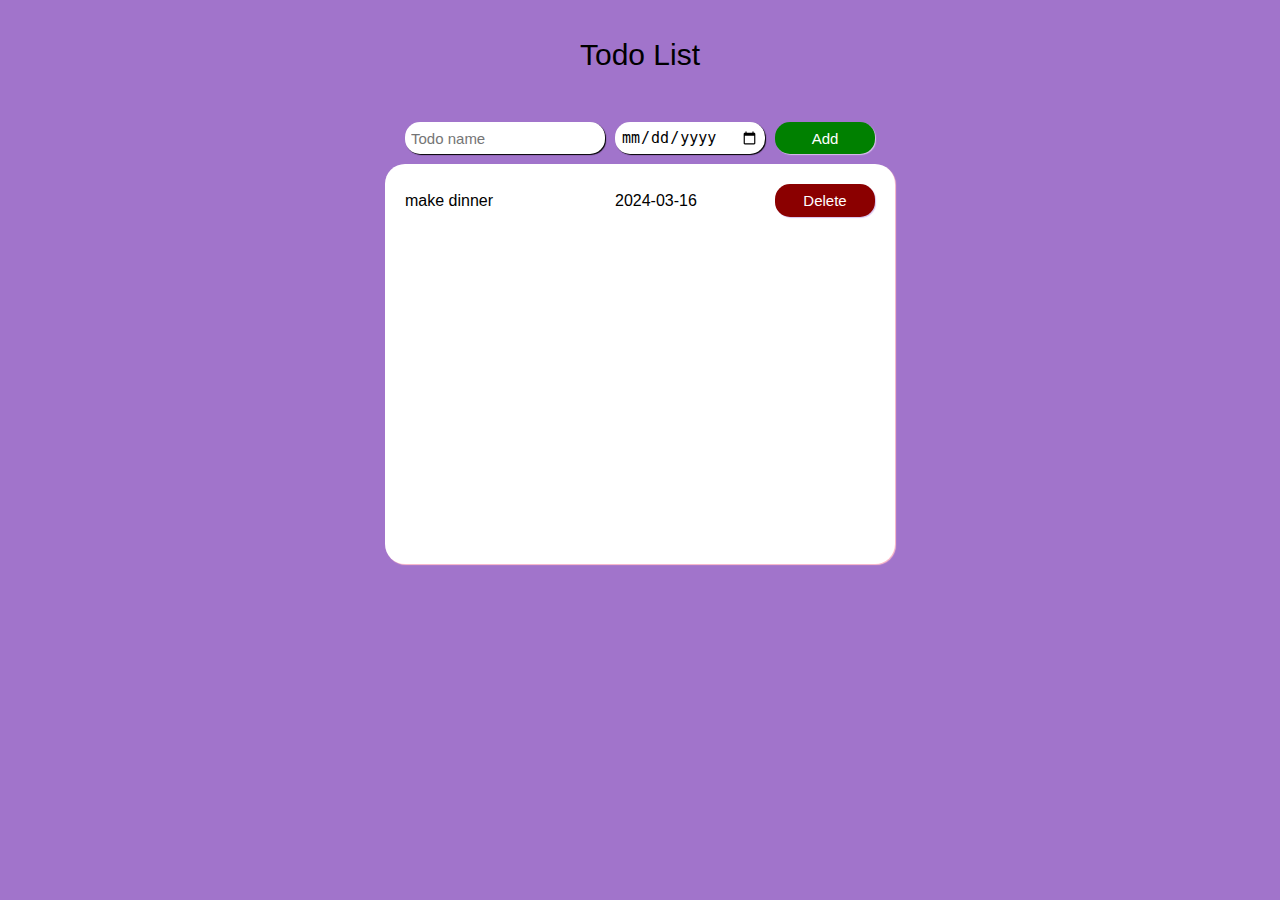
<file: index.html>
<!DOCTYPE html>
<html>
  <head>
    <title>Todo list</title>
    <link rel="stylesheet" href="styles/12-todo-list.css">
  </head>

  <body>
    <div class="flex-box">
    <p class="heading">Todo List</p>

    <div class="todo-input-grid">
      <input placeholder="Todo name" class="js-name-input name-input">
      <input type="date" class="js-due-date-input due-date-input">
      <button class="add-button js-add-todo-button">
         Add</button>
    </div>
    <div class="todo-grid-flex">
      <div class="js-todo-list todo-grid">

      </div>
    </div>
   
  </div>
    <script src="scripts/12-todo-list.js"></script>
  </body>

</html>
</file>
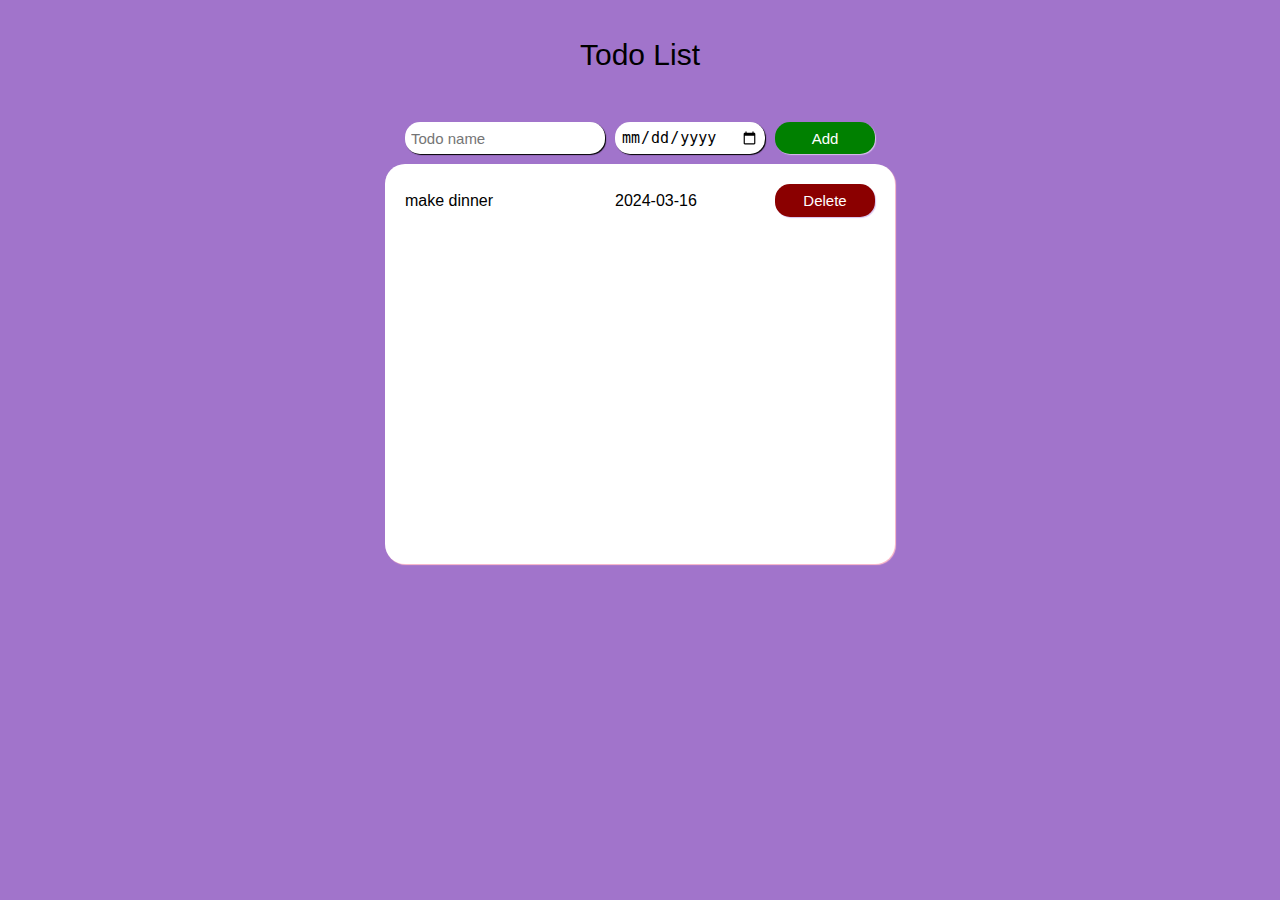
<file: 12-todo-list.html>
<!DOCTYPE html>
<html>
  <head>
    <title>Todo list</title>
    <link rel="stylesheet" href="styles/12-todo-list.css">
  </head>

  <body>
    <div class="flex-box">
    <p class="heading">Todo List</p>

    <div class="todo-input-grid">
      <input placeholder="Todo name" class="js-name-input name-input">
      <input type="date" class="js-due-date-input due-date-input">
      <button class="add-button js-add-todo-button">
         Add</button>
    </div>
    <div class="todo-grid-flex">
      <div class="js-todo-list todo-grid">

      </div>
    </div>
   
  </div>
    <script src="scripts/12-todo-list.js"></script>
  </body>

</html>
</file>
<file: styles/12-todo-list.css>
body{
  font-family: Arial, Helvetica, sans-serif;
  background-image: linear-gradient(to right, #f0b5c3, #a174cb);
  background-image: linear-gradient(to right, #a174cb);
}
.heading{
  font-size: 30px;
}

.todo-grid,
.todo-input-grid
{
  display: grid;
  grid-template-columns: 200px 150px 100px;
  column-gap: 10px;
  row-gap: 10px;
  align-items: center;
  margin-top: 20px;
  margin-left: 20px;
  margin-right: 20px;
}
.todo-input-grid{
  margin-bottom: 10px;
  align-items: stretch;
}
.name-input,
.due-date-input {
  font-size: 15px;
  padding: 6px;
  border-radius: 15px;
  border: none;
  box-shadow: 1px 1px 1px ;
}
.add-button{
  background-color: green;
  color: white;
  border: none;
  font-size: 15px;
  cursor: pointer;

}
.delete-button{
  background-color: darkred;
  color: white;
  font-size: 15px;
  border: none;
  padding: 8px;
  cursor: pointer;
}
.flex-box{
  display: flex;
  flex-direction: column;
  justify-items: center; 
  align-items: center;
}
.add-button,
.delete-button {
  border-radius: 15px;
  box-shadow: 1px 1px 1px #d8c0ec; 

  }
.todo-grid-flex{
  background-color: white;
  height: 400px;
  border-radius: 20px;
  box-shadow: 1px 1px 1px pink;
  border: none;

}
</file>
